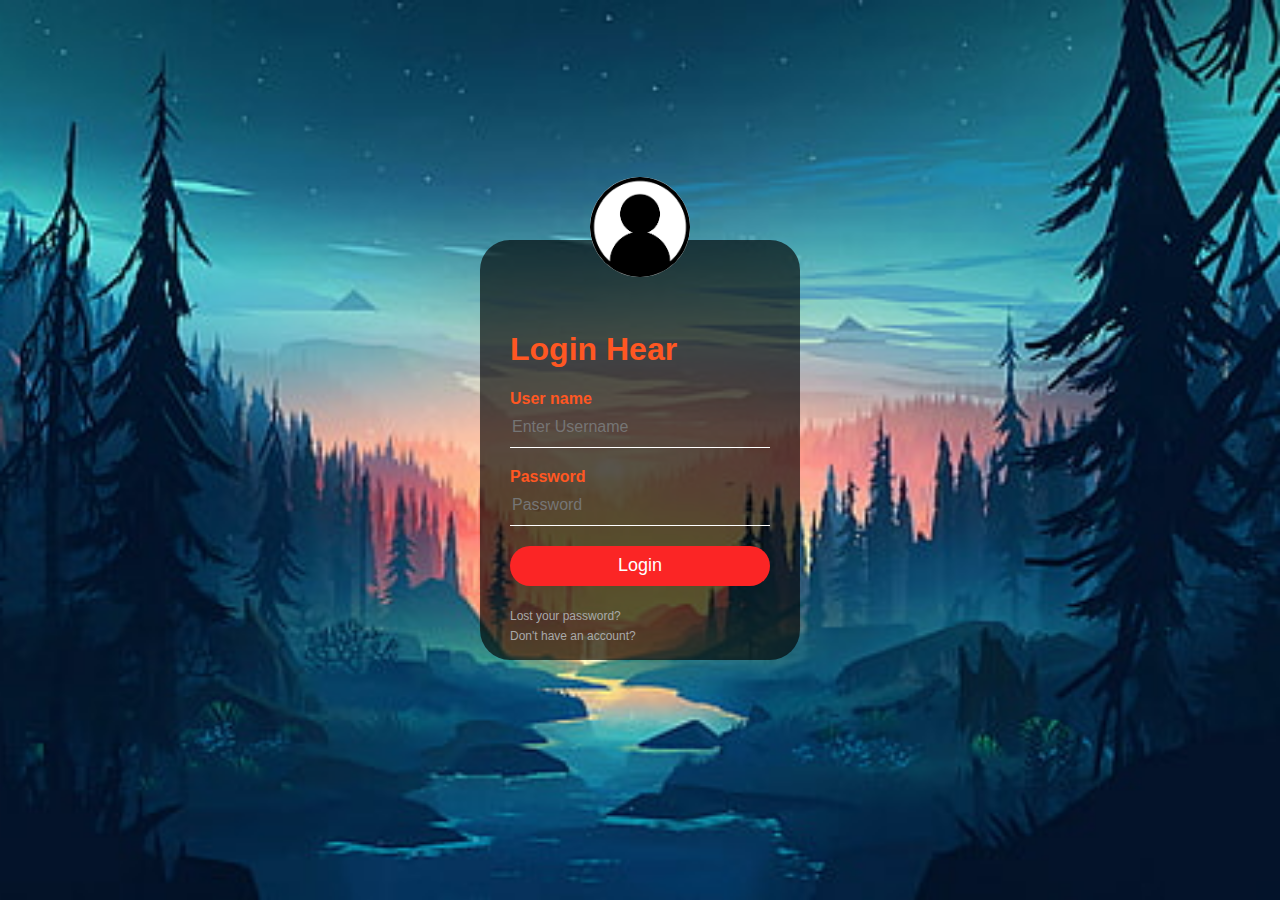
<file: index.html>
<html>
<head>
	<title>LOGIN HEAR</title>
	<link rel="stylesheet" type="text/css" href="rakib.css">


<body>
	<div class="logingbox">
		<img src="rakib4.png" class="rakib2">
		<h1>Login Hear</h1>
		<form>
			<p>User name</p>
			<input type="text" name="" placeholder="Enter Username">
			<p>Password</p>
			<input type="text" name="" placeholder="Password">
			<input type="submit" name="" value="Login">
			<a href="#">Lost your password?</a><br>
			<a href="su/sign up.html">Don't have an account?</a>
		</form>
	</div>

</body>
	</head>

</html>
</file>
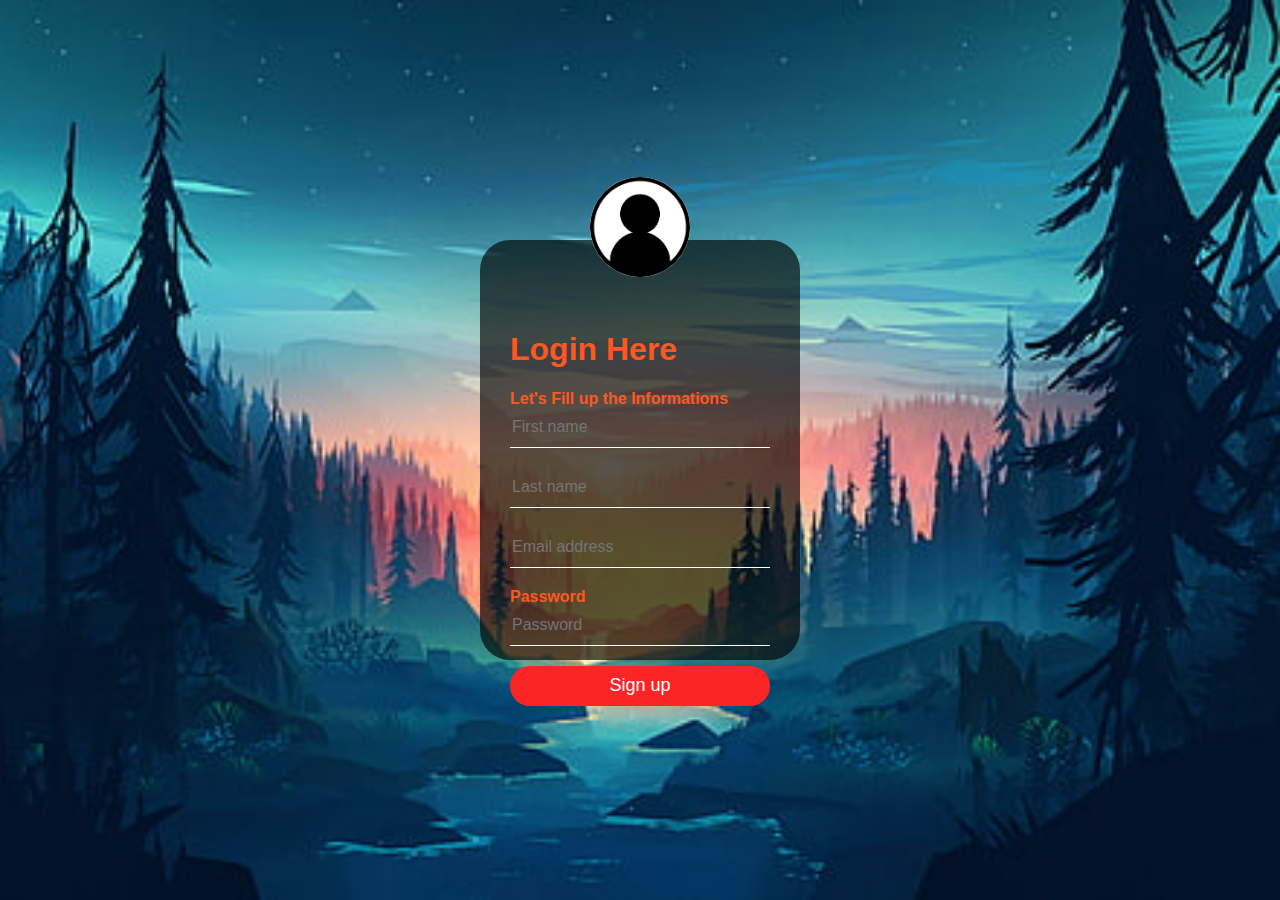
<file: su/sign up.html>
<html>
<head>
	<title>LOGIN HEAR</title>
	<link rel="stylesheet" type="text/css" href="rakib2.css">


<body>
	<div class="logingbox">
		<img src="rakib4.png" class="rakib21">
		<h1>Login Here</h1>
		<form>
			<p>Let's Fill up the Informations</p>
			<input type="text" name="" placeholder="First name">
			<input type="text" name="" placeholder="Last name">
			<input type="text" name="" placeholder="Email address">
			<p>Password</p>
			<input type="password" name="" placeholder="Password"><br>
			<input type="submit" name="" value="Sign up">
			
		</form>
	</div>

</body>
	</head>

</html>
</file>
<file: rakib.css>
body{
 	margin:  0;
 	padding: 0;
 	background: url(picl7.jpg);
 	background-size: cover;
 	background-repeat: no-repeat;
 	background-position: center;
 	font-family: sans-serif;
  }


  .logingbox{
  	width:320px;
  	height: 420Px;
  	background: #000000a6;
  	color: #FF5722;
  	top: 50%;
  	left: 50%;
  	position: absolute;
  	transform: translate(-50%,-50%);
  	box-sizing: border-box;
  	padding: 70PX 30PX;
  	border-radius: 30PX;
  }

  .rakib2{
  	width: 100px;
  	height: 100px;
  	border-radius: 50%;
  	position:  absolute;
  	top: -15%;
  	left: calc(50% - 50px);
  
}
.h1{
	margin: 0;
	padding: 0 0 20px;
	text-align: center;
	font-size:22px;

}

.logingbox p{
	margin: 0;
	padding: 0;
	font-weight: bold;
}

.logingbox input{
	width: 100%;
	margin-bottom: 20px;
}




.logingbox input[type="text"], input[type="password"]
{
    border:none;
    border-bottom: 1px solid #fff;
    background: transparent;
    outline: none;
    height: 40px;
    color: #fff;
    font-size: 16px;
}

.logingbox input[type="submit"]
 {
 	border:none;
 	outline: none;
 	height: 40px;
 	background: #fb2525;
 	color: #fff;
 	font-size: 18px;
 	border-radius: 20px;
 	box-shadow: 1px 2px 3px color: red;

 }

 .logingbox input[type="submit"]:hover
 {
 	cursor: pointer;
 	background: #fff;
 	color:#000;

 }

.logingbox a{
	text-decoration: none;
	font-size: 12px;
	line-height: 20px;
	color:darkgrey;

}

.logingbox a:hover
{
	color: #fff;


}
.ab{
	margin:  0;
 	padding: 0;
 	background: url(picl7.jpg);
 	background-size: cover;
 	background-repeat: no-repeat;
 	background-position: center;
 	font-family: sans-serif;
}
</file>
<file: su/rakib2.css>
body{
 	margin:  0;
 	padding: 0;
 	background: url(picl7.jpg);
 	background-size: cover;
 	background-repeat: no-repeat;
 	background-position: center;
 	font-family: sans-serif;
  }

.logingbox{
  	width:320px;
  	height: 420Px;
  	background: #000000a6;
  	color: #FF5722;
  	top: 50%;
  	left: 50%;
  	position: absolute;
  	transform: translate(-50%,-50%);
  	box-sizing: border-box;
  	padding: 70PX 30PX;
  	border-radius: 30PX;
  }
.rakib21{
  	width: 100px;
  	height: 100px;
  	border-radius: 50%;
  	position:  absolute;
  	top: -15%;
  	left: calc(50% - 50px);
  }
  .h1{
	margin: 0;
	padding: 0 0 20px;
	text-align: center;
	font-size:22px;

}
.logingbox p{
	margin: 0;
	padding: 0;
	font-weight: bold;
}

.logingbox input{
	width: 100%;
	margin-bottom: 20px;
}




.logingbox input[type="text"], input[type="password"]
{
    border:none;
    border-bottom: 1px solid #fff;
    background: transparent;
    outline: none;
    height: 40px;
    color: #fff;
    font-size: 16px;
}

.logingbox input[type="submit"]
 {
 	border:none;
 	outline: none;
 	height: 40px;
 	background: #fb2525;
 	color: #fff;
 	font-size: 18px;
 	border-radius: 20px;
 	box-shadow: 1px 2px 3px color: red;

 }

 .logingbox input[type="submit"]:hover
 {
 	cursor: pointer;
 	background: #fff;
 	color:#000;

 }

.logingbox a{
	text-decoration: none;
	font-size: 12px;
	line-height: 20px;
	color:darkgrey;

}

.logingbox a:hover
{
	color: #fff;


}
</file>
